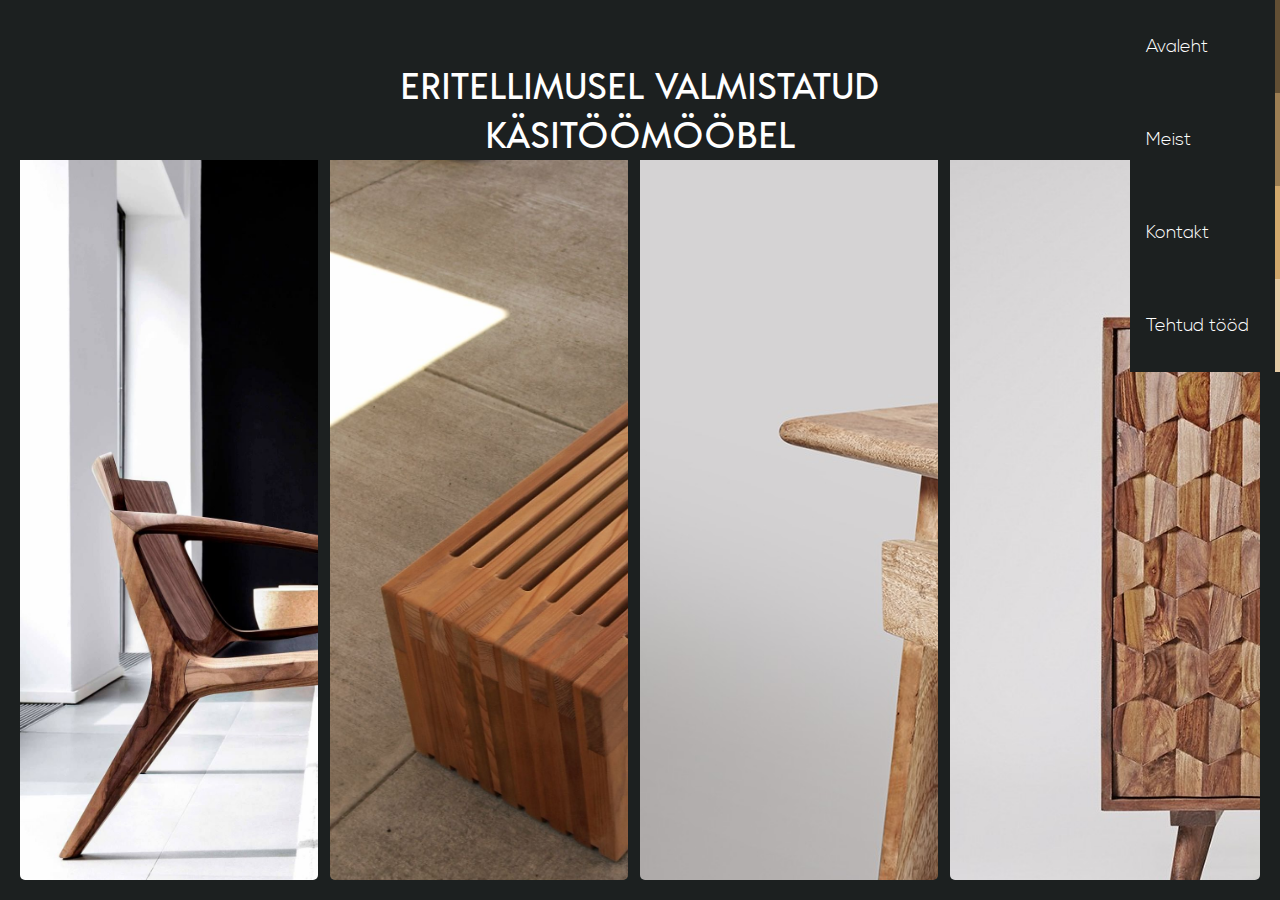
<file: html/index.html>
<!DOCTYPE html>
<meta http-equiv="Content-Type" content="text/html;charset=utf-8"/>
<html class="index">
<head>
	<title>Koduleht</title>
	<link rel="stylesheet" href="/app.css">
</head>
<body>

		<ul>
		  <li><a id='home' class="active" href="index.html">Avaleht</a></li>
		  <li><a id='news' href="pakkumine.html">Meist</a></li>
		  <li><a id='contact' href="contact.html">Kontakt</a></li>
		  <li><a id='tehtud' href="tehtudtood.html">Tehtud tööd</a></li>
		</ul>
	<div class="container">
		<div class="centered">Eritellimusel valmistatud käsitöömööbel</div>
	</div>



		<div id="cloud-container"><img name="slide1" height="100%" vspace="140"></div>
		<div id="cloud-container1"><img name="slide2" height="100%" vspace="140"></div>
		<div id="cloud-container2"><img name="slide3" height="100%" vspace="140"></div>
		<div id="cloud-container3"><img name="slide4" height="100%" vspace="140"></div>



<script src="/slider.js"></script>

</script>
</html>
</file>
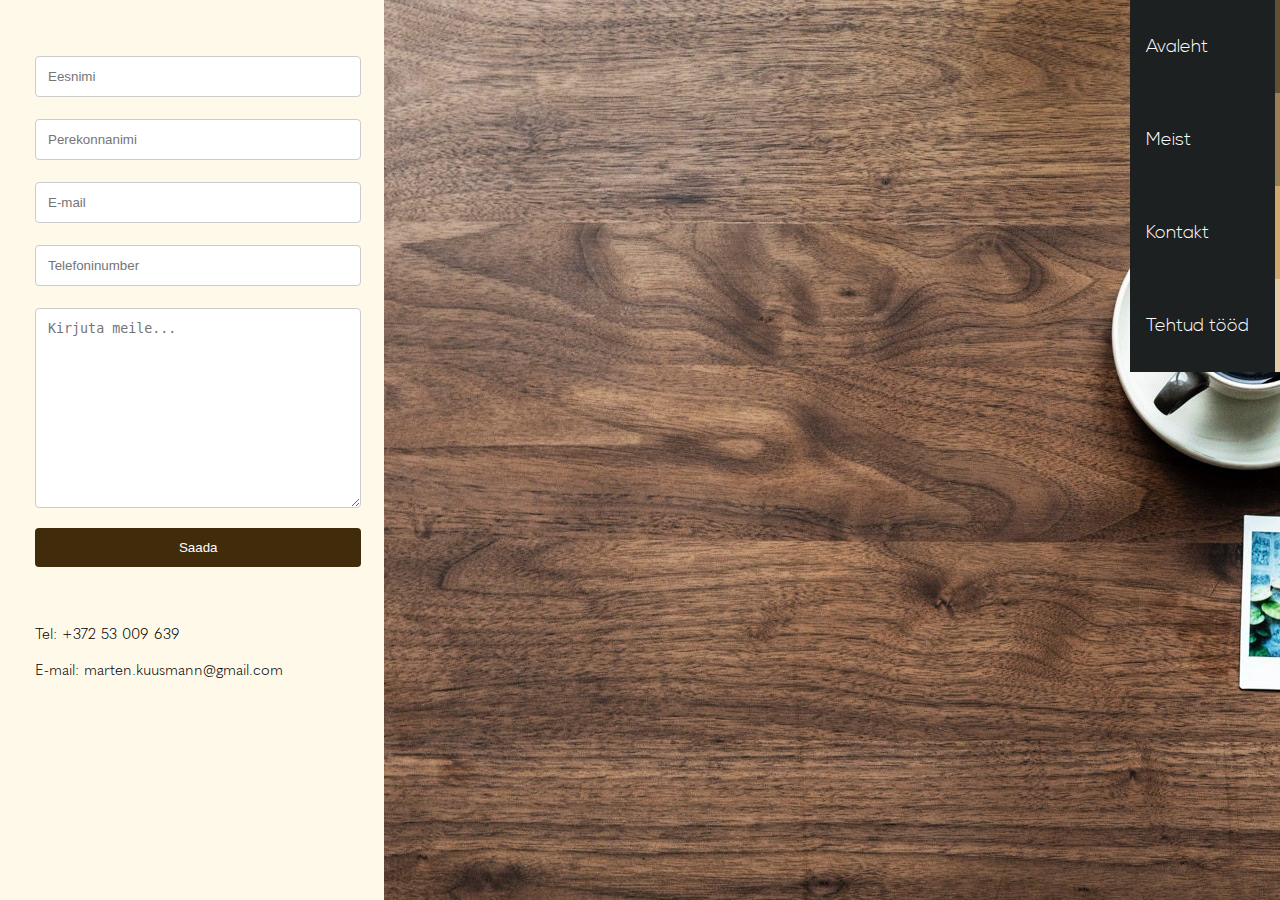
<file: html/contact.html>
<!DOCTYPE html>
<meta http-equiv="Content-Type" content="text/html;charset=utf-8"/>
<html>
<head>
	<title>Kontakt</title>
	<link rel="stylesheet" href="/app.css">
</head>
<body class="kontakt">


		<ul>
		  <li><a id='home' class="active" href="index.html">Avaleht</a></li>
		  <li><a id='news' href="pakkumine.html">Meist</a></li>
		  <li><a id='contact' href="contact.html">Kontakt</a></li>
		  <li><a id='tehtud' href="tehtudtood.html">Tehtud tööd</a></li>
		</ul>

	<div class="kast">
	</div>

		<div class="container1">
  <form action="action_page.php">

    <label for="fname"></label>
    <input type="text" id="fname" name="firstname" placeholder="Eesnimi">

    <label for="lname"></label>
    <input type="text" id="lname" name="lastname" placeholder="Perekonnanimi">
     <label for="lname"></label>
    <input type="text" id="email" name="postkast" placeholder="E-mail">

    <label for="telefon"></label>
    <input type="text" id=" number" name="phone" placeholder="Telefoninumber">
    <label for="subject"></label>
    <textarea id="subject" name="subject" placeholder="Kirjuta meile..." style="height:200px"></textarea>
    <div class="loo">
    <input type="submit" value="Saada" style="width: 50%;">
	</div>

  </form>
  <div class="tekst">
  <p class="esimene"> Tel: +372 53 009 639</p>
  <p>E-mail: marten.kuusmann@gmail.com</p>
  </div>
</div>


</body>
</html>
</file>
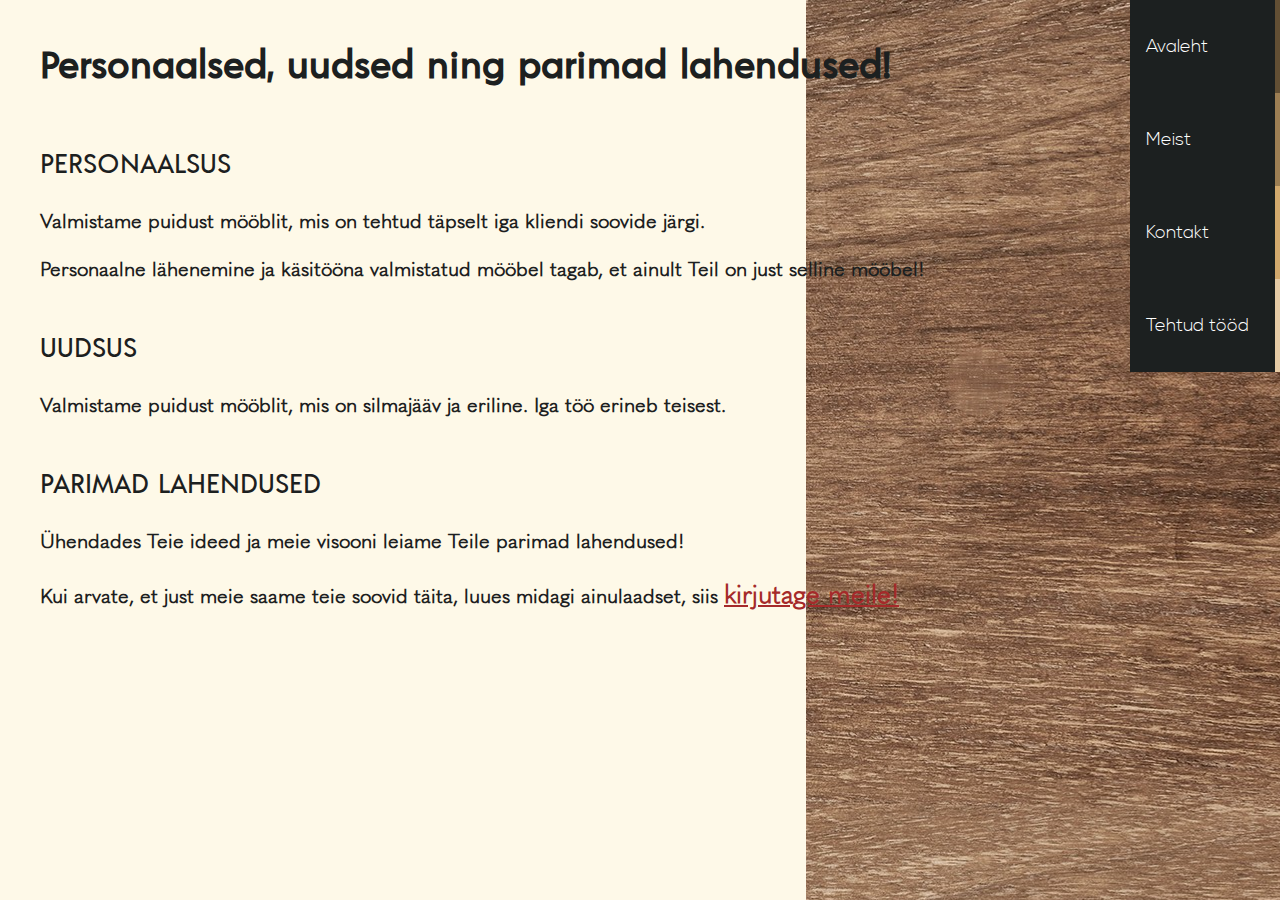
<file: html/pakkumine.html>
<!DOCTYPE html>
<meta http-equiv="Content-Type" content="text/html;charset=utf-8"/>
<html class="leht2">
<head>
	<title>Meist</title>
	<link rel="stylesheet" href="/app.css">
</head>
<body>
		<ul>
		  <li><a id='home' class="active" href="index.html">Avaleht</a></li>
		  <li><a id='news' href="pakkumine.html">Meist</a></li>
		  <li><a id='contact' href="contact.html">Kontakt</a></li>
		  <li><a id='tehtud' href="tehtudtood.html">Tehtud tööd</a></li>
		</ul>
		<div class="jutt">

		<p class="pealkiri"><strong>Personaalsed, uudsed ning parimad lahendused!</p>
		<p class="pealkiri1"><strong>Personaalsus <p class="sear"><strong>Valmistame puidust mööblit, mis on tehtud täpselt iga kliendi soovide järgi.</strong></p>
		<p class="sear"><strong>Personaalne lähenemine ja käsitööna valmistatud mööbel tagab, et ainult Teil on just selline mööbel!</strong></p>

		<p class="pealkiri1">Uudsus</p>
		<p class="sear"><strong> Valmistame puidust mööblit, mis on silmajääv ja eriline. Iga töö erineb teisest.</strong></p>

		<p class="pealkiri1">Parimad lahendused</p>
		<p class="sear"><strong>Ühendades Teie ideed ja meie visooni leiame Teile parimad lahendused!
		</strong></p>
		<p class="sear"><strong>Kui arvate, et just meie saame teie soovid täita, luues midagi ainulaadset, siis </strong> <a class="link1" href="contact.html">kirjutage meile!</a></p>
		</div>
	<div class="kast2">
	</div>
</html>
</file>
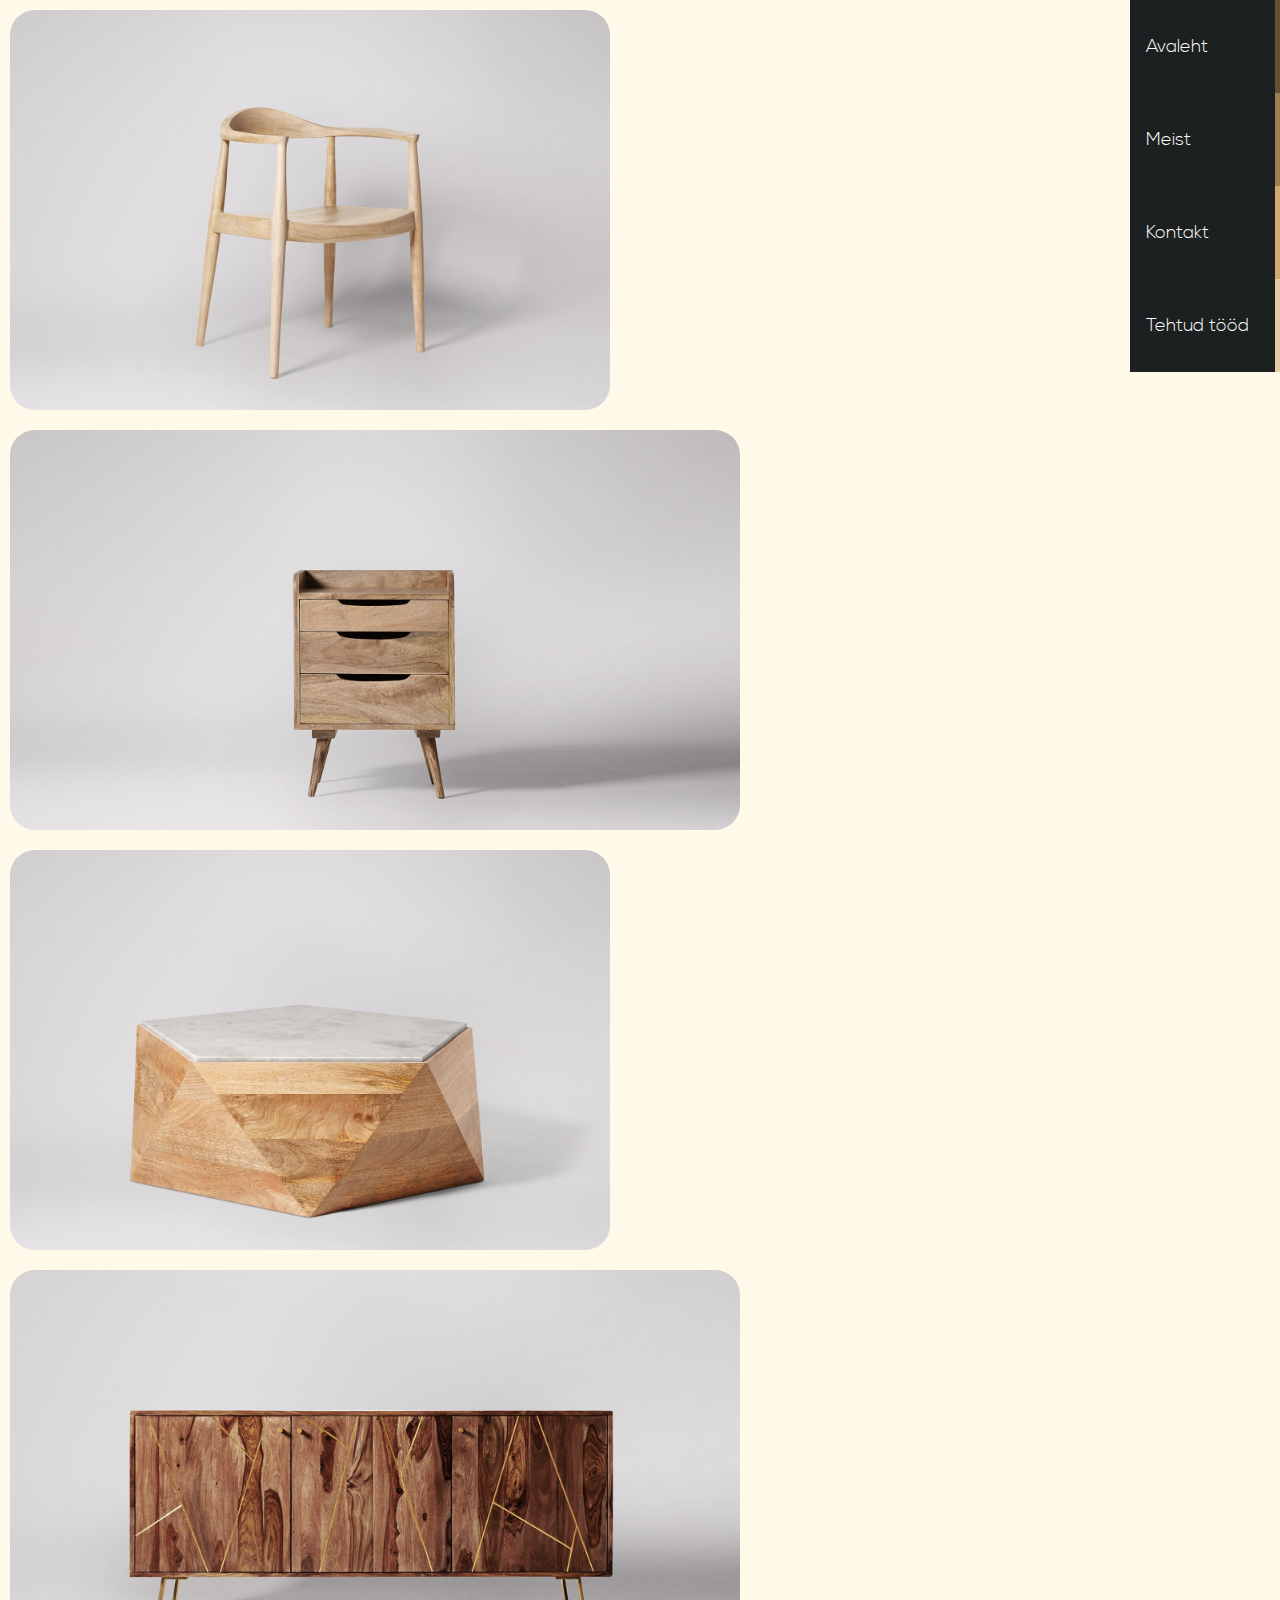
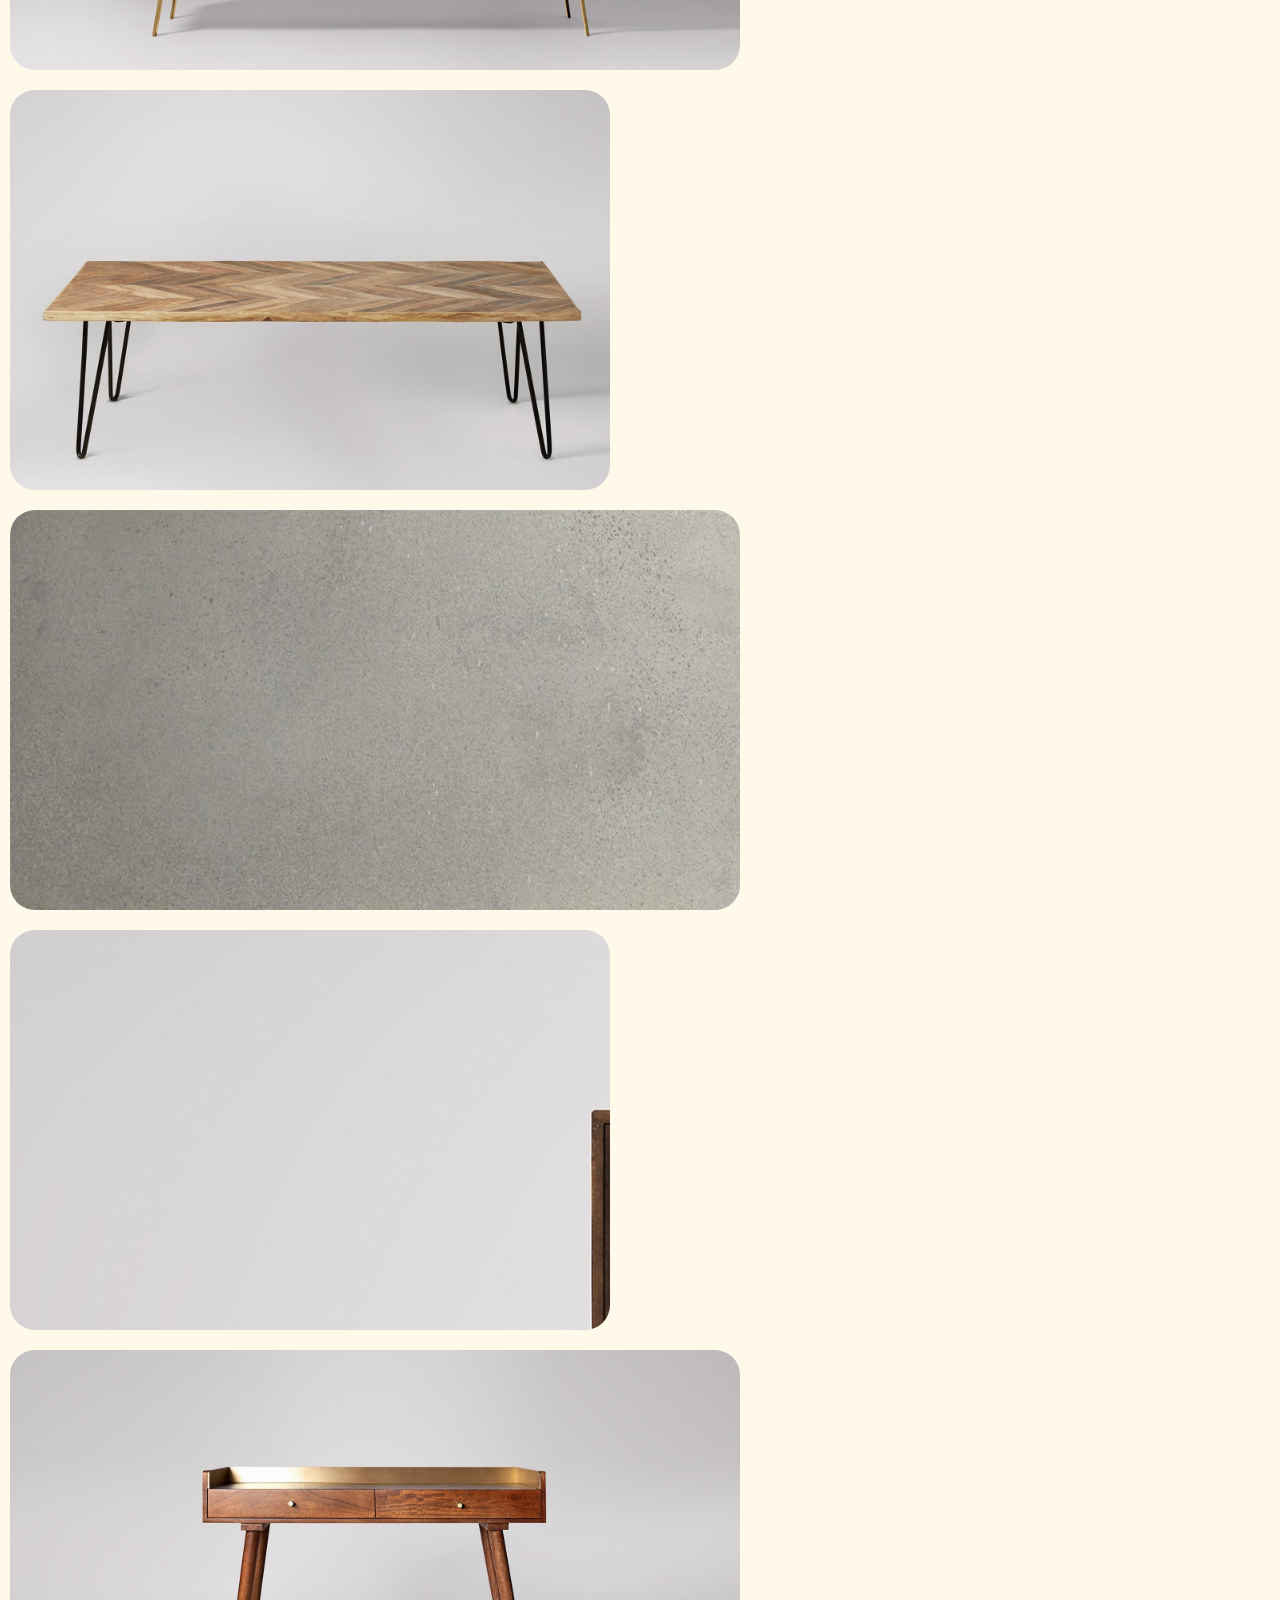
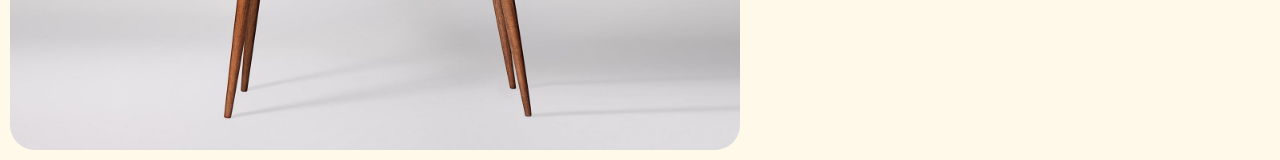
<file: html/tehtudtood.html>
<!DOCTYPE html>
<meta http-equiv="Content-Type" content="text/html;charset=utf-8"/>
<html class="tehtudtood">
<head>
	<title>Tehtud Tööd</title>
	<link rel="stylesheet" href="/app.css">
</head>
<body>


		<ul>
		  <li><a id='home' class="active" href="index.html">Avaleht</a></li>
		  <li><a id='news' href="pakkumine.html">Meist</a></li>
		  <li><a id='contact' href="contact.html">Kontakt</a></li>
		  <li><a id='tehtud' href="tehtudtood.html">Tehtud tööd</a></li>
		</ul>
	<div class="responsive">
			<div class="box box2"></div>
			<div class="box box3"></div>
			<div class="box box4"></div>
			<div class="box box5"></div>
			<div class="box box6"></div>
			<div class="box box7"></div>
			<div class="box box8"></div>
			<div class="box box9"></div>
	</div>

</body>
</html>
</file>
<file: app.css>
@font-face {
  font-family: nexa;
  src: url(/fonts/Nexa.woff2);
}

@font-face {
  font-family: acre;
  src: url(/fonts/Acre.woff2);
}

@font-face {
  font-family: quasi;
  src: url(/fonts/Quasimoda.woff2);
}

body {
  width: 100%;
  padding: 0;
  margin: 0;
  background-color: white;
}

ul {
  right: 0;
  list-style-type: none;
  margin: 0;
  padding: 0;
  width: 150px;
  position: fixed;
  background-color: #1c2020;
  font: normal 18px Oswald, sans-serif;
}

li a {
  display: block;
  color: white;
  padding: 35px 16px;
  text-decoration: none;
}

li a.active {
  background-color: #1c2020;
  color: white;
}

.index {
  min-height: 100%;
  position: relative;
  background-color: #1c2020;
  margin-left: 20px;
  margin-right: 20px;
}

.tehtudtood {
  background-color: #fef9e8;
}

#home {
  border-right: 5px solid #624f34;
  font-family: nexa;
}

#news {
  border-right: 5px solid #9c7e53;
  font-family: nexa;
}

#contact {
  border-right: 5px solid #d2a96d;
  font-family: nexa;
}

#tehtud {
  border-right: 5px solid #e5cba6;
  font-family: nexa;
}

#home:hover {
  background-color: #624f34;
}

#news:hover {
  background-color: #9c7e53;
}

#contact:hover {
  background-color: #d2a96d;
}

#tehtud:hover {
  background-color: #e5cba6;
}

.responsive {
  width: 100%;
}

.box {
  width: 100%;
  float: left;
  margin: 10px;
  border-radius: 25px;
}

.box2,
.box3,
.box4,
.box5,
.box6,
.box7
.box8,
.box9 {
  background-size: cover;
  background-position: center;
}

.box2 {
  background-image: url(img/leht1.jpg);
  width: 600px;
  height: 400px;
}

.box3 {
  background-image: url(img/leht2.jpg);
  width: 730px;
  height: 400px;
}

.box4 {
  background-image: url(img/leht3.jpg);
  width: 600px;
  height: 400px;
}

.box5 {
  background-image: url(img/leht4.jpg);
  width: 730px;
  height: 400px;
}

.box6 {
  background-image: url(img/leht5.jpg);
  width: 600px;
  height: 400px;
}

.box7 {
  background-image: url(img/leht6.jpg);
  width: 730px;
  height: 400px;
}

.box8 {
  background-image: url(img/leht7.jpg);
  width: 600px;
  height: 400px;
}

.box9 {
  background-image: url(img/leht8.jpg);
  width: 730px;
  height: 400px;
}

.responsive .box:hover {
  filter: brightness(60%) blur(2px);
}

.container {
  text-align: center;
  color: white;
}

.centered {
  position: absolute;
  top: 12%;
  left: 50%;
  transform: translate(-50%, -50%);
  font-family: acre;
  font-size: 38px;
  text-transform: uppercase;
  font-weight: 500;
}

input[type="text"],
select,
textarea {
  width: 50%;
  padding: 12px;
  border: 1px solid #ccc;
  border-radius: 4px;
  box-sizing: border-box;
  margin-top: 6px;
  margin-bottom: 16px;
  resize: vertical;
}

input[type="submit"] {
  background-color: #402b0b;
  color: white;
  padding: 12px 20px;
  border: none;
  border-radius: 4px;
  cursor: pointer;
}

input[type="submit"]:hover {
  background-color: #191004;
}

form {
  width: 170%;
  padding-left: 35px;
  border-radius: 5px;
  padding-top: 50px;
}

.container1,
.kast {
  position: absolute;
  top: 0;
  bottom: 0;
  overflow: hidden;
  z-index: -1;
}

.container1 {
  width: 30%;
  background-color: #fef9e8;
}

.kast {
  right: 0;
  width: 70%;
  background: url(img/contactf.jpg) no-repeat;
}

.esimene {
  padding-top: 40px;
}

.tekst {
  padding-left: 35px;
  font-size: 15px;
  font-family: quasi;
}

.pealkiri {
  font-family: acre;
  padding-left: 40px;
  font-size: 38px;
}

.sear {
  font-family: quasi;
  padding-left: 40px;
  font-size: 20px;
  margin-top: 0px;
}

.jutt {
  color: #1c2020;
  position: absolute;
}

.pealkiri1 {
  text-transform: uppercase;
  font-family: acre;
  font-weight: 100;
  padding-top: 20px;
  padding-left: 40px;
  font-size: 27px;
}

.link1 {
  color: brown;
  font-size: 26px;
}

.kast2 {
  background-repeat: no-repeat;
  position: absolute;
  right: 0%;
  width: 37%;
  background: url(img/pakpilt.jpg) cover center;
  top: 0;
  bottom: 0;
  z-index: -1;
}

.leht2 {
  background-color: #fef9e8;
}

@media screen and (min-width: 800px) {
  .kast,
  .kast2 {
    background-repeat: no-repeat;
    position: absolute;
    top: 0;
    bottom: 0;
    right: 0;
    z-index: -1;
  }

  .kast {
    width: 70%;
    background: url(img/contactf.jpg) cover;
    overflow: hidden;

  }

  .kast2 {
    width: 37%;
    background-image: url(img/pakpilt.jpg);
  }

  #cloud-container,
  #cloud-container1,
  #cloud-container2,
  #cloud-container3 {
    position: absolute;
    overflow: hidden;
    z-index: -1;
    filter: brightness(100%);
    border-radius: 5px;
    top: 20px;
    bottom: 20px;
  }

  #cloud-container {
    background-size: cover;
    width: 24%;
    left: 0;
  }

  #cloud-container1 {
    width: 24%;
    right: 0;
    left: 25%;
  }

  #cloud-container2 {
    width: 24%;
    right: 0;
    left: 50%;
  }

  #cloud-container3 {
    width: 25%;
    right: 100px;
    left: 75%;
  }
}
</file>
